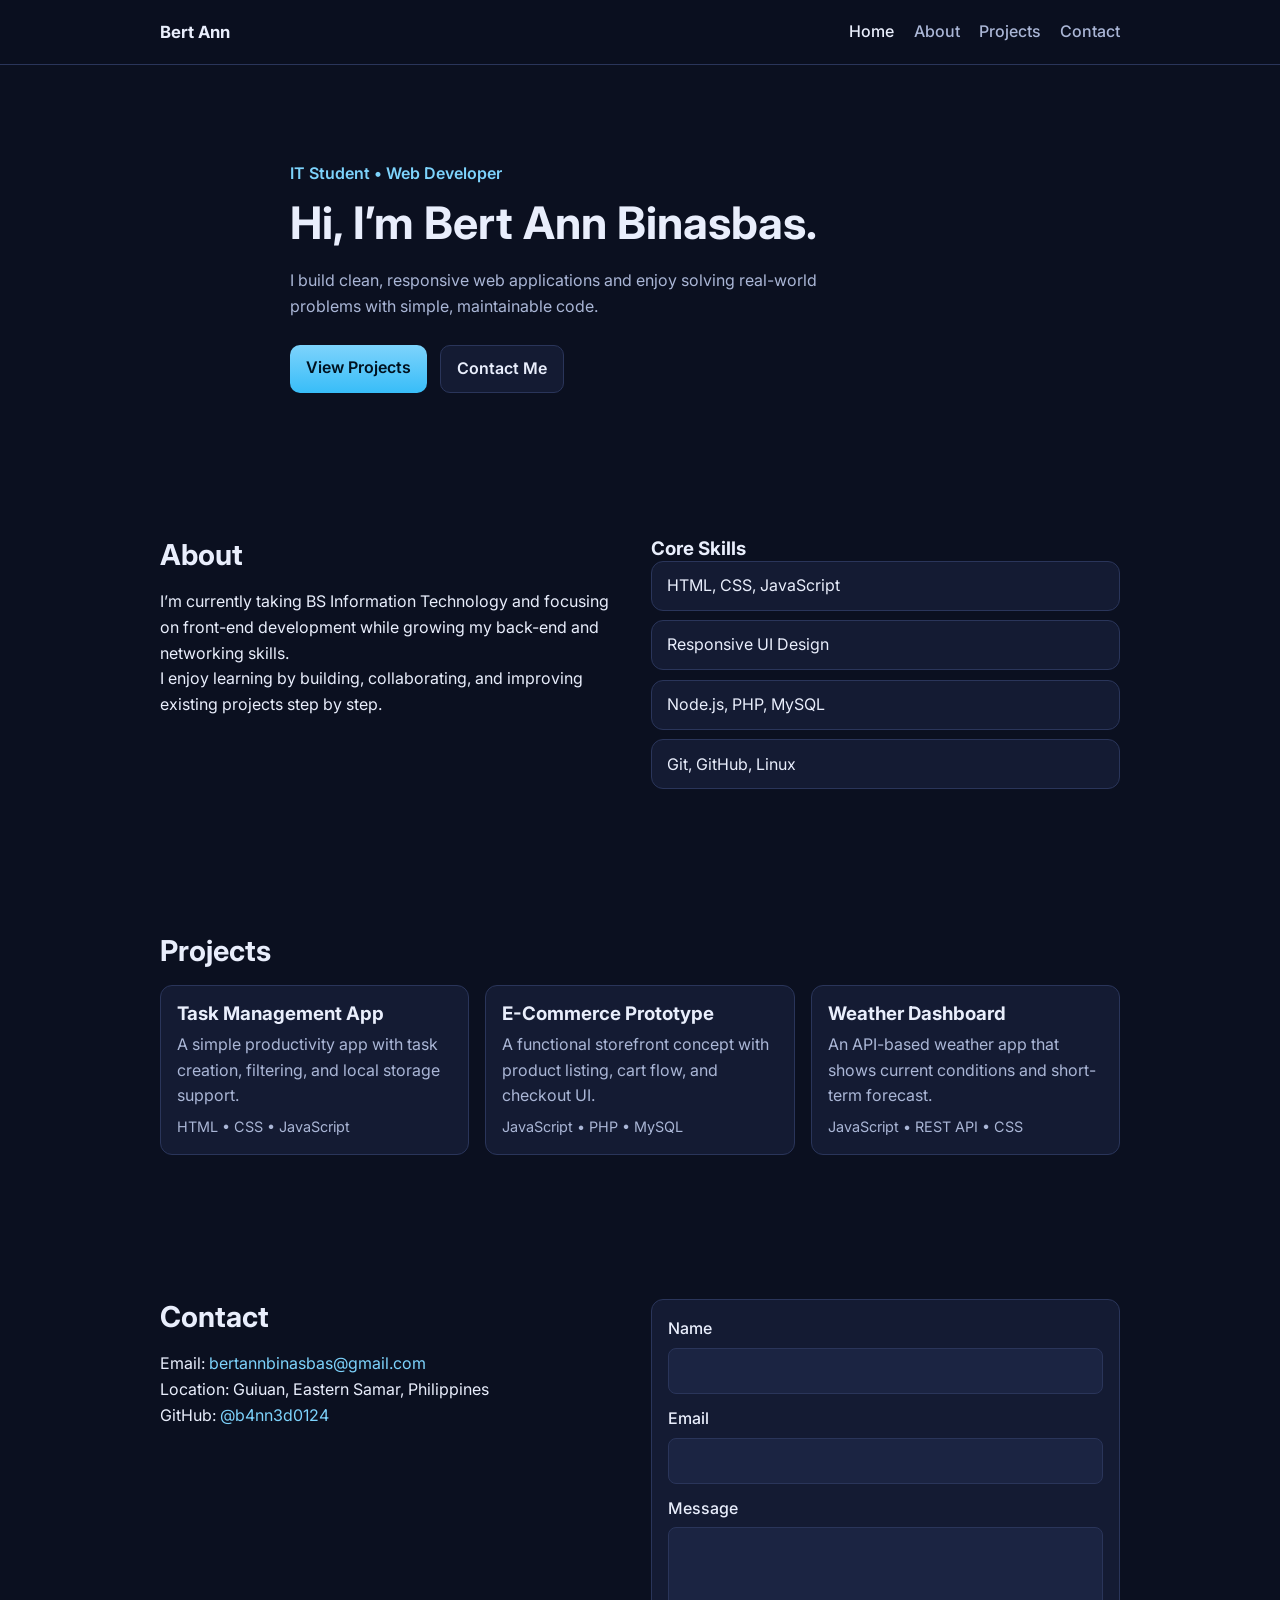
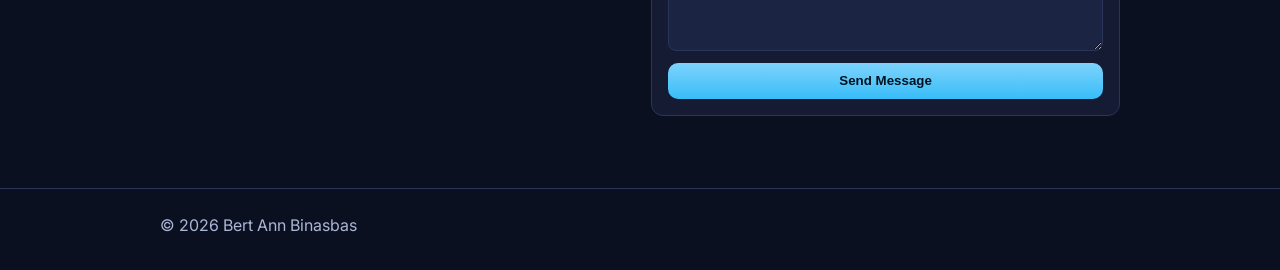
<file: index.html>
<!DOCTYPE html>
<html lang="en">
<head>
  <meta charset="UTF-8">
  <meta name="viewport" content="width=device-width, initial-scale=1.0">
  <title>Bert Ann Binasbas | Portfolio</title>
  <link href="https://fonts.googleapis.com/css2?family=Inter:wght@400;500;600;700&display=swap" rel="stylesheet">
  <link rel="stylesheet" href="styles.css">
  <script src="script.js" defer></script>
</head>
<body>
  <header class="site-header">
    <nav class="nav container">
      <a href="#home" class="logo">Bert Ann</a>
      <button class="menu-toggle" id="menuToggle" aria-label="Toggle navigation">☰</button>
      <ul class="nav-links" id="navLinks">
        <li><a class="nav-link active" href="#home">Home</a></li>
        <li><a class="nav-link" href="#about">About</a></li>
        <li><a class="nav-link" href="#projects">Projects</a></li>
        <li><a class="nav-link" href="#contact">Contact</a></li>
      </ul>
    </nav>
  </header>

  <main>
    <section id="home" class="hero section">
      <div class="container hero-content">
        <p class="eyebrow">IT Student • Web Developer</p>
        <h1>Hi, I’m Bert Ann Binasbas.</h1>
        <p class="lead">
          I build clean, responsive web applications and enjoy solving real-world problems with simple, maintainable code.
        </p>
        <div class="cta-group">
          <a class="btn btn-primary" href="#projects">View Projects</a>
          <a class="btn btn-secondary" href="#contact">Contact Me</a>
        </div>
      </div>
    </section>

    <section id="about" class="section">
      <div class="container grid-two">
        <div>
          <h2>About</h2>
          <p>
            I’m currently taking BS Information Technology and focusing on front-end development while growing my back-end and networking skills.
          </p>
          <p>
            I enjoy learning by building, collaborating, and improving existing projects step by step.
          </p>
        </div>
        <div>
          <h3>Core Skills</h3>
          <ul class="skills-list">
            <li>HTML, CSS, JavaScript</li>
            <li>Responsive UI Design</li>
            <li>Node.js, PHP, MySQL</li>
            <li>Git, GitHub, Linux</li>
          </ul>
        </div>
      </div>
    </section>

    <section id="projects" class="section">
      <div class="container">
        <h2>Projects</h2>
        <div class="projects-grid">
          <article class="card">
            <h3>Task Management App</h3>
            <p>A simple productivity app with task creation, filtering, and local storage support.</p>
            <p class="stack">HTML • CSS • JavaScript</p>
          </article>
          <article class="card">
            <h3>E-Commerce Prototype</h3>
            <p>A functional storefront concept with product listing, cart flow, and checkout UI.</p>
            <p class="stack">JavaScript • PHP • MySQL</p>
          </article>
          <article class="card">
            <h3>Weather Dashboard</h3>
            <p>An API-based weather app that shows current conditions and short-term forecast.</p>
            <p class="stack">JavaScript • REST API • CSS</p>
          </article>
        </div>
      </div>
    </section>

    <section id="contact" class="section">
      <div class="container grid-two">
        <div>
          <h2>Contact</h2>
          <p>Email: <a href="mailto:bertannbinasbas@gmail.com">bertannbinasbas@gmail.com</a></p>
          <p>Location: Guiuan, Eastern Samar, Philippines</p>
          <p>GitHub: <a href="https://github.com/b4nn3d0124" target="_blank" rel="noreferrer">@b4nn3d0124</a></p>
        </div>

        <form id="contactForm" class="contact-form">
          <label>
            Name
            <input type="text" name="name" required>
          </label>
          <label>
            Email
            <input type="email" name="email" required>
          </label>
          <label>
            Message
            <textarea name="message" rows="4" required></textarea>
          </label>
          <button type="submit" class="btn btn-primary">Send Message</button>
        </form>
      </div>
    </section>
  </main>

  <footer class="footer">
    <div class="container">
      <p>© 2026 Bert Ann Binasbas</p>
    </div>
  </footer>

  <div class="toast" id="toast" role="status" aria-live="polite"></div>
</body>
</html>
</file>
<file: styles.css>
:root {
  --bg: #0b1020;
  --surface: #141b33;
  --surface-2: #1b2442;
  --text: #e9eefc;
  --muted: #aab6d6;
  --accent: #7dd3fc;
  --accent-2: #38bdf8;
  --border: #2a355a;
}

* {
  box-sizing: border-box;
  margin: 0;
  padding: 0;
}

html {
  scroll-behavior: smooth;
}

body {
  font-family: 'Inter', sans-serif;
  background: var(--bg);
  color: var(--text);
  line-height: 1.6;
}

a {
  color: var(--accent);
  text-decoration: none;
}

a:hover {
  color: var(--accent-2);
}

.container {
  width: min(960px, 92%);
  margin: 0 auto;
}

.section {
  padding: 4.5rem 0;
}

h1,
h2,
h3 {
  line-height: 1.25;
}

h2 {
  margin-bottom: 1rem;
  font-size: 1.8rem;
}

.site-header {
  position: sticky;
  top: 0;
  background: rgba(11, 16, 32, 0.95);
  border-bottom: 1px solid var(--border);
  backdrop-filter: blur(8px);
  z-index: 100;
}

.nav {
  min-height: 64px;
  display: flex;
  align-items: center;
  justify-content: space-between;
  gap: 1rem;
}

.logo {
  font-weight: 700;
  font-size: 1.05rem;
  color: var(--text);
}

.nav-links {
  display: flex;
  list-style: none;
  gap: 1.2rem;
}

.nav-link {
  color: var(--muted);
  font-weight: 500;
}

.nav-link.active,
.nav-link:hover {
  color: var(--text);
}

.menu-toggle {
  display: none;
  border: 1px solid var(--border);
  background: var(--surface);
  color: var(--text);
  border-radius: 8px;
  padding: 0.4rem 0.6rem;
  cursor: pointer;
}

.hero {
  padding-top: 6rem;
}

.hero-content {
  max-width: 700px;
}

.eyebrow {
  color: var(--accent);
  font-weight: 600;
  margin-bottom: 0.6rem;
}

h1 {
  font-size: clamp(1.9rem, 4vw, 2.8rem);
  margin-bottom: 1rem;
}

.lead {
  color: var(--muted);
  max-width: 60ch;
}

.cta-group {
  margin-top: 1.6rem;
  display: flex;
  gap: 0.8rem;
  flex-wrap: wrap;
}

.btn {
  display: inline-block;
  padding: 0.65rem 1rem;
  border-radius: 10px;
  font-weight: 600;
  border: 1px solid var(--border);
}

.btn-primary {
  background: linear-gradient(180deg, var(--accent), var(--accent-2));
  color: #001220;
  border: none;
}

.btn-secondary {
  background: var(--surface);
  color: var(--text);
}

.grid-two {
  display: grid;
  grid-template-columns: repeat(2, minmax(0, 1fr));
  gap: 1.4rem;
}

.skills-list {
  list-style: none;
  display: grid;
  gap: 0.6rem;
}

.skills-list li,
.card,
.contact-form {
  border: 1px solid var(--border);
  background: var(--surface);
  border-radius: 12px;
}

.skills-list li {
  padding: 0.7rem 0.9rem;
}

.projects-grid {
  display: grid;
  grid-template-columns: repeat(3, minmax(0, 1fr));
  gap: 1rem;
  margin-top: 1rem;
}

.card {
  padding: 1rem;
}

.card p {
  color: var(--muted);
  margin-top: 0.4rem;
}

.stack {
  font-size: 0.9rem;
  color: var(--accent);
  margin-top: 0.8rem;
}

.contact-form {
  padding: 1rem;
  display: grid;
  gap: 0.75rem;
}

.contact-form label {
  display: grid;
  gap: 0.35rem;
  font-weight: 500;
}

input,
textarea {
  width: 100%;
  border: 1px solid var(--border);
  border-radius: 8px;
  background: var(--surface-2);
  color: var(--text);
  padding: 0.6rem;
  font: inherit;
}

.footer {
  padding: 1.5rem 0 2rem;
  border-top: 1px solid var(--border);
  color: var(--muted);
}

.toast {
  position: fixed;
  right: 1rem;
  bottom: 1rem;
  background: var(--surface-2);
  border: 1px solid var(--border);
  border-radius: 10px;
  padding: 0.7rem 0.9rem;
  opacity: 0;
  transform: translateY(10px);
  transition: 0.2s ease;
  pointer-events: none;
}

.toast.show {
  opacity: 1;
  transform: translateY(0);
}

@media (max-width: 860px) {
  .grid-two,
  .projects-grid {
    grid-template-columns: 1fr;
  }

  .menu-toggle {
    display: block;
  }

  .nav-links {
    display: none;
    position: absolute;
    top: 64px;
    left: 4%;
    right: 4%;
    padding: 0.8rem;
    border-radius: 12px;
    border: 1px solid var(--border);
    background: var(--surface);
    flex-direction: column;
    gap: 0.7rem;
  }

  .nav-links.open {
    display: flex;
  }
}
</file>
